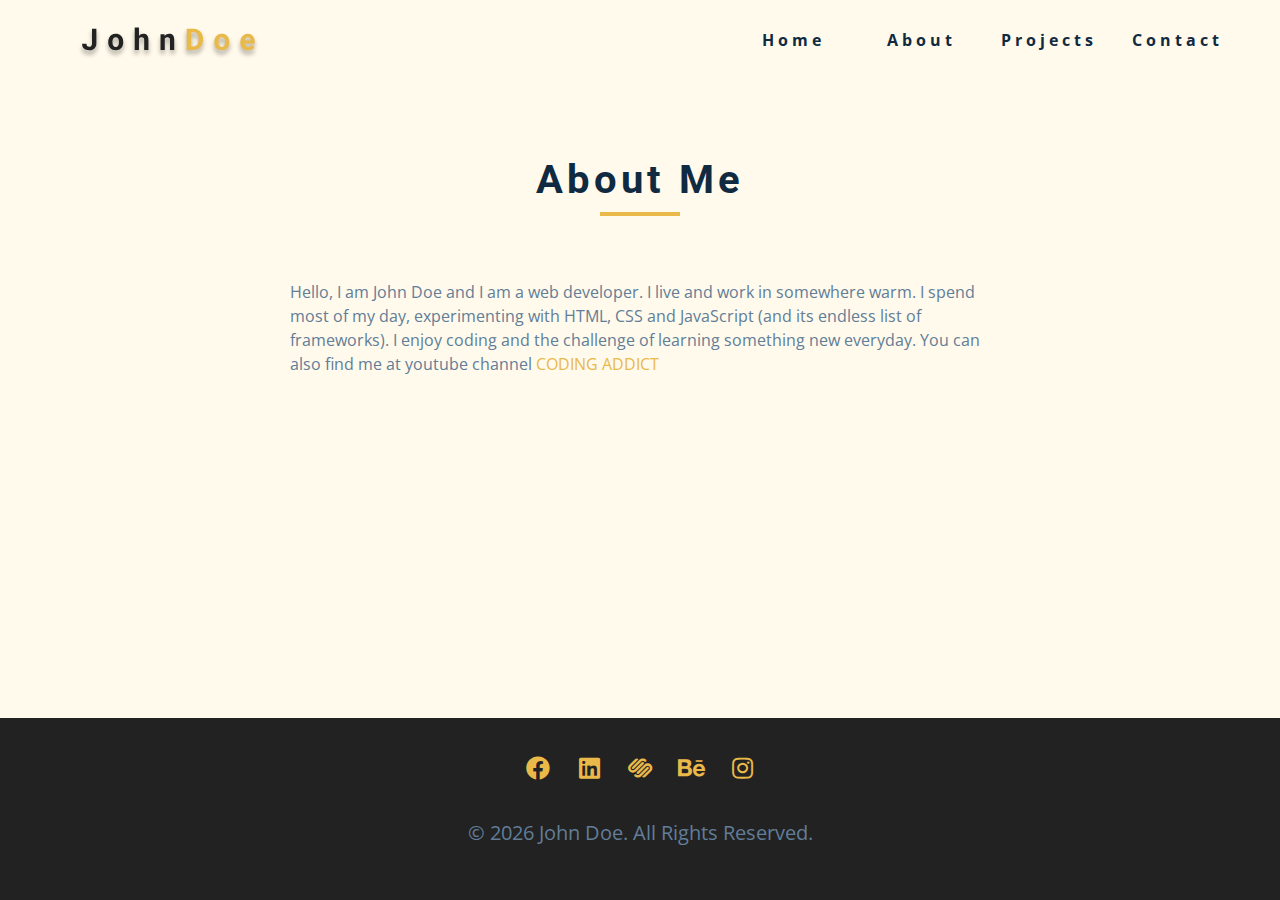
<file: about.html>
<!DOCTYPE html>
<html lang="en">

<head>
  <meta charset="UTF-8" />
  <meta name="viewport" content="width=device-width, initial-scale=1.0" />
  <title>John Doe || About</title>
  <link rel="stylesheet" href="./fontawesome-free-5.12.1-web/css/all.min.css" />
  <!-- css -->
  <link rel="stylesheet" href="./css/styles.css" />
</head>

<body>
  <!-- navbar -->
  <nav class="navbar" id="nav">
    <div class="navCenter">
      <!-- nav header -->
      <div class="navHeader">
        <img src="./images/logo.svg" class="navLogo" alt="" />
        <button class="navToggle" id="navToggle">
          <i class="fas fa-bars"></i>
        </button>
      </div>
      <!-- nav links -->
      <ul class="navLinks">
        <li><a href="index.html">home</a></li>
        <li><a href="about.html">about</a></li>
        <li><a href="projects.html">projects</a></li>
        <li><a href="contact.html">contact</a></li>
      </ul>
    </div>
  </nav>
  <!-- end of navbar -->
  <!-- sidebar -->
  <aside class="sidebar" id="sidebar">
    <div>
      <button id="close-btn" class="close-btn">
        <i class="fas fa-times"></i>
      </button>
      <ul class="sidebarLinks">
        <li><a href="index.html">home</a></li>
        <li><a href="about.html">about</a></li>
        <li><a href="projects.html">projects</a></li>
        <li><a href="contact.html">contact</a></li>
      </ul>
      <ul class="socialIcons">
        <!-- single item -->
        <li>
          <a href="https://www.twitter.com" class="socialIcon">
            <i class="fab fa-facebook"></i>
          </a>
        </li>
        <!-- end of single item -->
        <!-- single item -->
        <li>
          <a href="https://www.twitter.com" class="socialIcon">
            <i class="fab fa-linkedin"></i>
          </a>
        </li>
        <!-- end of single item -->
        <!-- single item -->
        <li>
          <a href="https://www.twitter.com" class="socialIcon">
            <i class="fab fa-squarespace"></i>
          </a>
        </li>
        <!-- end of single item -->
        <!-- single item -->
        <li>
          <a href="https://www.twitter.com" class="socialIcon">
            <i class="fab fa-behance"></i>
          </a>
        </li>
        <!-- end of single item -->
        <!-- single item -->
        <li>
          <a href="https://www.twitter.com" class="socialIcon">
            <i class="fab fa-instagram"></i>
          </a>
        </li>
        <!-- end of single item -->
      </ul>
    </div>
  </aside>
  <!-- end of sidebar -->

  <section class="section single-page">
    <div class="sectionTitle">
      <h2>about me</h2>
      <div class="underline"></div>
    </div>
    <div class="sectionCenter page-info">
      <!-- about page -->
      <p>
        Hello, I am John Doe and I am a web developer. I live and work in
        somewhere warm. I spend most of my day, experimenting with HTML, CSS and
        JavaScript (and its endless list of frameworks). I enjoy coding and the
        challenge of learning something new everyday. You can also find me at youtube
        channel
        <a href="https://www.youtube.com/channel/UCMZFwxv5l-XtKi693qMJptA">coding addict</a>
      </p>

    </div>
  </section>

  <!-- footer -->
  <footer class="footer">
    <ul class="socialIcons">
      <!-- single item -->
      <li>
        <a href="https://www.twitter.com" class="socialIcon">
          <i class="fab fa-facebook"></i>
        </a>
      </li>
      <!-- end of single item -->
      <!-- single item -->
      <li>
        <a href="https://www.twitter.com" class="socialIcon">
          <i class="fab fa-linkedin"></i>
        </a>
      </li>
      <!-- end of single item -->
      <!-- single item -->
      <li>
        <a href="https://www.twitter.com" class="socialIcon">
          <i class="fab fa-squarespace"></i>
        </a>
      </li>
      <!-- end of single item -->
      <!-- single item -->
      <li>
        <a href="https://www.twitter.com" class="socialIcon">
          <i class="fab fa-behance"></i>
        </a>
      </li>
      <!-- end of single item -->
      <!-- single item -->
      <li>
        <a href="https://www.twitter.com" class="socialIcon">
          <i class="fab fa-instagram"></i>
        </a>
      </li>
      <!-- end of single item -->
    </ul>

    <p>&copy; <span id="date"></span> John Doe. All rights reserved.</p>
  </footer>
  <script src="./js/app.js"></script>
</body>

</html>
</file>
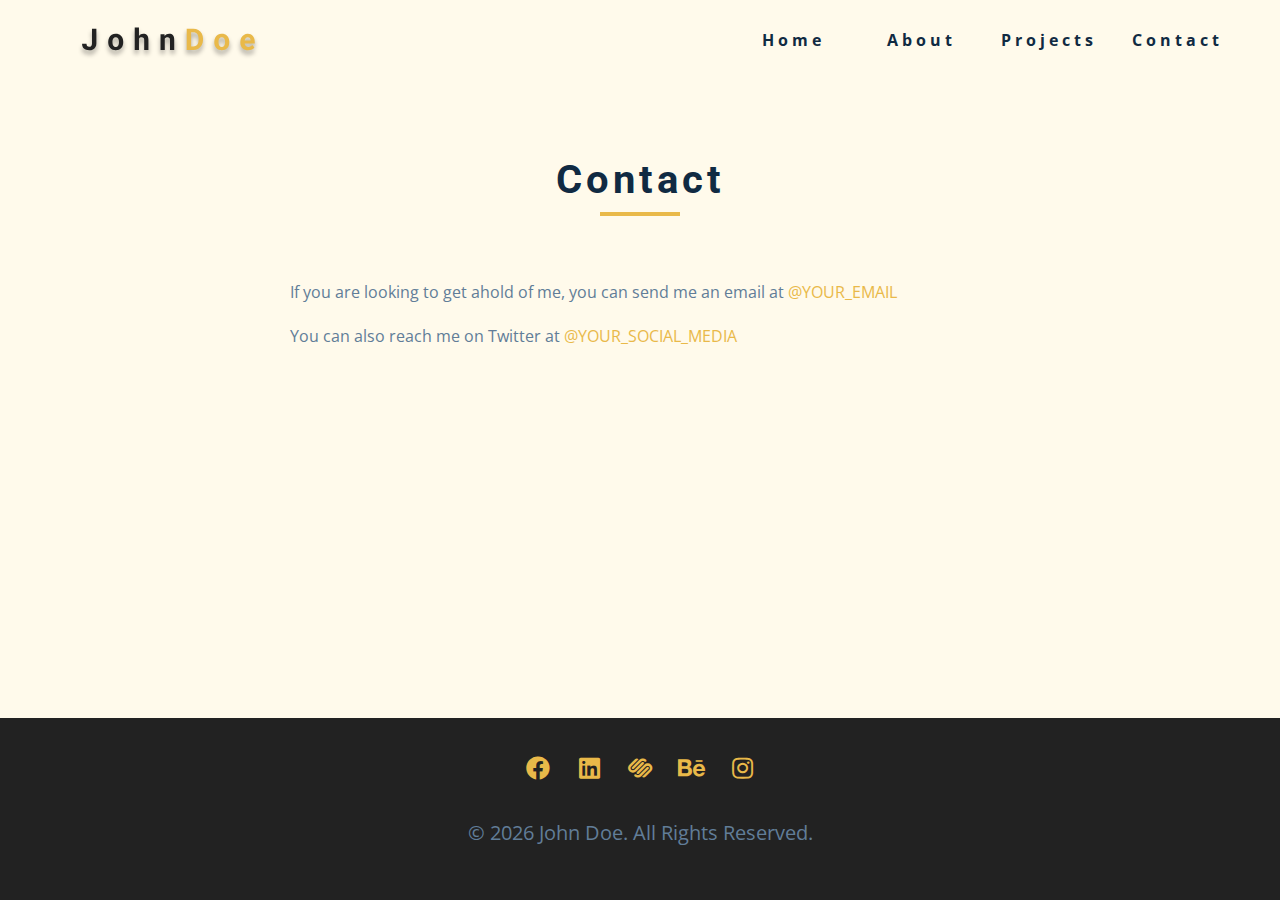
<file: contact.html>
<!DOCTYPE html>
<html lang="en">

<head>
  <meta charset="UTF-8" />
  <meta name="viewport" content="width=device-width, initial-scale=1.0" />
  <title>John Doe || Contact</title>
  <link rel="stylesheet" href="./fontawesome-free-5.12.1-web/css/all.min.css" />
  <!-- css -->
  <link rel="stylesheet" href="./css/styles.css" />
</head>

<body>
  <!-- navbar -->
  <nav class="navbar" id="nav">
    <div class="navCenter">
      <!-- nav header -->
      <div class="navHeader">
        <img src="./images/logo.svg" class="navLogo" alt="" />
        <button class="navToggle" id="navToggle">
          <i class="fas fa-bars"></i>
        </button>
      </div>
      <!-- nav links -->
      <ul class="navLinks">
        <li><a href="index.html">home</a></li>
        <li><a href="about.html">about</a></li>
        <li><a href="projects.html">projects</a></li>
        <li><a href="contact.html">contact</a></li>
      </ul>
    </div>
  </nav>
  <!-- end of navbar -->
  <!-- sidebar -->
  <aside class="sidebar" id="sidebar">
    <div>
      <button id="close-btn" class="close-btn">
        <i class="fas fa-times"></i>
      </button>
      <ul class="sidebarLinks">
        <li><a href="index.html">home</a></li>
        <li><a href="about.html">about</a></li>
        <li><a href="projects.html">projects</a></li>
        <li><a href="contact.html">contact</a></li>
      </ul>
      <ul class="socialIcons">
        <!-- single item -->
        <li>
          <a href="https://www.twitter.com" class="socialIcon">
            <i class="fab fa-facebook"></i>
          </a>
        </li>
        <!-- end of single item -->
        <!-- single item -->
        <li>
          <a href="https://www.twitter.com" class="socialIcon">
            <i class="fab fa-linkedin"></i>
          </a>
        </li>
        <!-- end of single item -->
        <!-- single item -->
        <li>
          <a href="https://www.twitter.com" class="socialIcon">
            <i class="fab fa-squarespace"></i>
          </a>
        </li>
        <!-- end of single item -->
        <!-- single item -->
        <li>
          <a href="https://www.twitter.com" class="socialIcon">
            <i class="fab fa-behance"></i>
          </a>
        </li>
        <!-- end of single item -->
        <!-- single item -->
        <li>
          <a href="https://www.twitter.com" class="socialIcon">
            <i class="fab fa-instagram"></i>
          </a>
        </li>
        <!-- end of single item -->
      </ul>
    </div>
  </aside>
  <!-- end of sidebar -->

  <section class="section single-page">
    <div class="sectionTitle">
      <h2>contact</h2>
      <div class="underline"></div>
    </div>
    <div class="sectionCenter page-info">
      <!-- contact page-->
      <p>
        If you are looking to get ahold of me, you can send me an email at
        <a href="mailto:email@email.com">@your_email</a>
      </p>
      <p>
        You can also reach me on Twitter at
        <a href="https://www.twitter.com">@your_social_media </a>
      </p>

    </div>
  </section>

  <!-- footer -->
  <footer class="footer">
    <ul class="socialIcons">
      <!-- single item -->
      <li>
        <a href="https://www.twitter.com" class="socialIcon">
          <i class="fab fa-facebook"></i>
        </a>
      </li>
      <!-- end of single item -->
      <!-- single item -->
      <li>
        <a href="https://www.twitter.com" class="socialIcon">
          <i class="fab fa-linkedin"></i>
        </a>
      </li>
      <!-- end of single item -->
      <!-- single item -->
      <li>
        <a href="https://www.twitter.com" class="socialIcon">
          <i class="fab fa-squarespace"></i>
        </a>
      </li>
      <!-- end of single item -->
      <!-- single item -->
      <li>
        <a href="https://www.twitter.com" class="socialIcon">
          <i class="fab fa-behance"></i>
        </a>
      </li>
      <!-- end of single item -->
      <!-- single item -->
      <li>
        <a href="https://www.twitter.com" class="socialIcon">
          <i class="fab fa-instagram"></i>
        </a>
      </li>
      <!-- end of single item -->
    </ul>

    <p>&copy; <span id="date"></span> John Doe. All rights reserved.</p>
  </footer>
  <script src="./js/app.js"></script>
</body>

</html>
</file>
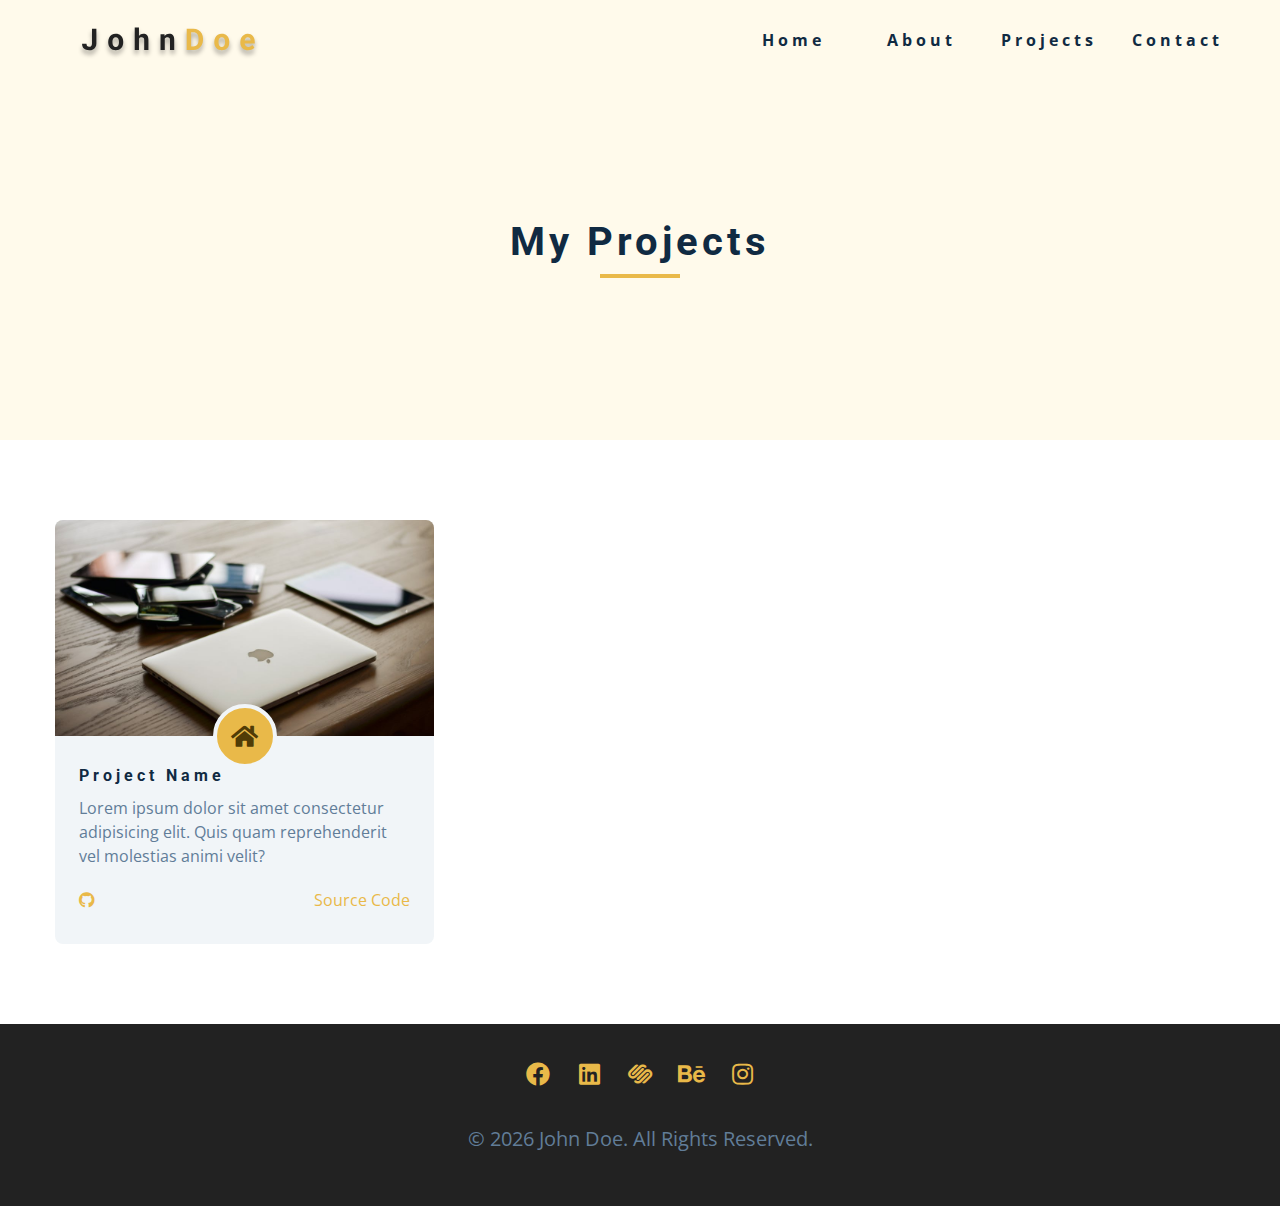
<file: projects.html>
<!DOCTYPE html>
<html lang="en">
  <head>
    <meta charset="UTF-8" />
    <meta name="viewport" content="width=device-width, initial-scale=1.0" />
    <title>John Doe || Projects</title>
    <link
      rel="stylesheet"
      href="./fontawesome-free-5.12.1-web/css/all.min.css"
    />
    <!-- css -->
    <link rel="stylesheet" href="./css/styles.css" />
  </head>

  <body>
    <!-- navbar -->
    <nav class="navbar" id="nav">
      <div class="navCenter">
        <!-- nav header -->
        <div class="navHeader">
          <img src="./images/logo.svg" class="navLogo" alt="" />
          <button class="navToggle" id="navToggle">
            <i class="fas fa-bars"></i>
          </button>
        </div>
        <!-- nav links -->
        <ul class="navLinks">
          <li><a href="index.html">home</a></li>
          <li><a href="about.html">about</a></li>
          <li><a href="projects.html">projects</a></li>
          <li><a href="contact.html">contact</a></li>
        </ul>
      </div>
    </nav>
    <!-- end of navbar -->
    <!-- sidebar -->
    <aside class="sidebar" id="sidebar">
      <div>
        <button id="close-btn" class="close-btn">
          <i class="fas fa-times"></i>
        </button>
        <ul class="sidebarLinks">
          <li><a href="index.html">home</a></li>
          <li><a href="about.html">about</a></li>
          <li><a href="projects.html">projects</a></li>
          <li><a href="contact.html">contact</a></li>
        </ul>
        <ul class="socialIcons">
          <!-- single item -->
          <li>
            <a href="https://www.twitter.com" class="socialIcon">
              <i class="fab fa-facebook"></i>
            </a>
          </li>
          <!-- end of single item -->
          <!-- single item -->
          <li>
            <a href="https://www.twitter.com" class="socialIcon">
              <i class="fab fa-linkedin"></i>
            </a>
          </li>
          <!-- end of single item -->
          <!-- single item -->
          <li>
            <a href="https://www.twitter.com" class="socialIcon">
              <i class="fab fa-squarespace"></i>
            </a>
          </li>
          <!-- end of single item -->
          <!-- single item -->
          <li>
            <a href="https://www.twitter.com" class="socialIcon">
              <i class="fab fa-behance"></i>
            </a>
          </li>
          <!-- end of single item -->
          <!-- single item -->
          <li>
            <a href="https://www.twitter.com" class="socialIcon">
              <i class="fab fa-instagram"></i>
            </a>
          </li>
          <!-- end of single item -->
        </ul>
      </div>
    </aside>
    <!-- end of sidebar -->

<header class="projectsHero">
  <div class="sectionTitle">
    <h2>my projects</h2>
    <div class="underline"></div>
  </div>
</header>
    <section class="section">
      <div class="sectionCenter projectsPageCenter">
        <!-- project -->
        <article class="singleProject">
          <div class="projectContainer">
            <img src="./images/project-1.jpeg" alt="prj">
            <a href="#" class="projectIcon">
              <i class="fas fa-home"></i>
            </a>
          </div>
          <div class="projectDetails">
            <h4>project name</h4>
            <p>Lorem ipsum dolor sit amet consectetur adipisicing elit. Quis quam reprehenderit vel molestias animi velit?</p>
            <div class="projectFooter">
              <span>
                <i class="fab fa-github"></i>
              </span>
              <a href="https://www.github.com">source code</a>
            </div>
          </div>
        </article>
      </div>
    </section>

    <!-- footer -->
    <footer class="footer">
      <ul class="socialIcons">
        <!-- single item -->
        <li>
          <a href="https://www.twitter.com" class="socialIcon">
            <i class="fab fa-facebook"></i>
          </a>
        </li>
        <!-- end of single item -->
        <!-- single item -->
        <li>
          <a href="https://www.twitter.com" class="socialIcon">
            <i class="fab fa-linkedin"></i>
          </a>
        </li>
        <!-- end of single item -->
        <!-- single item -->
        <li>
          <a href="https://www.twitter.com" class="socialIcon">
            <i class="fab fa-squarespace"></i>
          </a>
        </li>
        <!-- end of single item -->
        <!-- single item -->
        <li>
          <a href="https://www.twitter.com" class="socialIcon">
            <i class="fab fa-behance"></i>
          </a>
        </li>
        <!-- end of single item -->
        <!-- single item -->
        <li>
          <a href="https://www.twitter.com" class="socialIcon">
            <i class="fab fa-instagram"></i>
          </a>
        </li>
        <!-- end of single item -->
      </ul>

      <p>&copy; <span id="date"></span> John Doe. All rights reserved.</p>
    </footer>
    <script src="./js/app.js"></script>
  </body>
</html>
</file>
<file: css/styles.css>
/*
=============== 
Fonts
===============
*/
@import url("https://fonts.googleapis.com/css?family=Open+Sans|Roboto:400,700&display=swap");

/*
=============== 
Variables
===============
*/

:root {
  /* dark shades of primary color*/
  --clr-primary-1: hsl(43, 86%, 17%);
  --clr-primary-2: hsl(43, 77%, 27%);
  --clr-primary-3: hsl(43, 72%, 37%);
  --clr-primary-4: hsl(42, 63%, 48%);
  /* primary/main color */
  --clr-primary-5: hsl(42, 78%, 60%);
  /* lighter shades of primary color */
  --clr-primary-6: hsl(43, 89%, 70%);
  --clr-primary-7: hsl(43, 90%, 76%);
  --clr-primary-8: hsl(45, 86%, 81%);
  --clr-primary-9: hsl(45, 90%, 88%);
  --clr-primary-10: hsl(45, 100%, 96%);
  /* darkest grey - used for headings */
  --clr-grey-1: hsl(209, 61%, 16%);
  --clr-grey-2: hsl(211, 39%, 23%);
  --clr-grey-3: hsl(209, 34%, 30%);
  --clr-grey-4: hsl(209, 28%, 39%);
  /* grey used for paragraphs */
  --clr-grey-5: hsl(210, 22%, 49%);
  --clr-grey-6: hsl(209, 23%, 60%);
  --clr-grey-7: hsl(211, 27%, 70%);
  --clr-grey-8: hsl(210, 31%, 80%);
  --clr-grey-9: hsl(212, 33%, 89%);
  --clr-grey-10: hsl(210, 36%, 96%);
  --clr-white: #fff;
  --ff-primary: "Roboto", sans-serif;
  --ff-secondary: "Open Sans", sans-serif;
  --transition: all 0.3s linear;
  --spacing: 0.25rem;
  --radius: 0.5rem;
  --light-shadow: 0 5px 15px rgba(0, 0, 0, 0.1);
  --dark-shadow: 0 5px 15px rgba(0, 0, 0, 0.2);
  --max-width: 1170px;
}

/*
=============== 
Global Styles
===============
*/

*,
::after,
::before {
  margin: 0;
  padding: 0;
  box-sizing: border-box;
}

body {
  font-family: var(--ff-secondary);
  background: var(--clr-white);
  color: var(--clr-grey-1);
  line-height: 1.5;
  font-size: 0.875rem;
}

ul {
  list-style-type: none;
}

a {
  text-decoration: none;
}

img:not(.navLogo) {
  width: 100%;
  display: block;
}

h1,
h2,
h3,
h4 {
  letter-spacing: var(--spacing);
  text-transform: capitalize;
  line-height: 1.25;
  margin-bottom: 0.75rem;
  font-family: var(--ff-primary);
}

h1 {
  font-size: 3rem;
}

h2 {
  font-size: 2rem;
}

h3 {
  font-size: 1.25rem;
}

h4 {
  font-size: 0.875rem;
}

p {
  margin-bottom: 1.25rem;
  color: var(--clr-grey-5);
}

@media screen and (min-width: 800px) {
  h1 {
    font-size: 4rem;
  }

  h2 {
    font-size: 2.5rem;
  }

  h3 {
    font-size: 1.75rem;
  }

  h4 {
    font-size: 1rem;
  }

  body {
    font-size: 1rem;
  }

  h1,
  h2,
  h3,
  h4 {
    line-height: 1;
  }
}

/*  global classes */

.btn {
  text-transform: uppercase;
  background: var(--clr-primary-5);
  color: var(--clr-primary-1);
  padding: 0.375rem 0.75rem;
  letter-spacing: var(--spacing);
  display: inline-block;
  font-weight: 700;
  transition: var(--transition);
  font-size: 0.875rem;
  border: 2px solid transparent;
  cursor: pointer;
  box-shadow: 0 1px 3px rgba(0, 0, 0, 0.2);
  border-radius: var(--radius);
}

.btn:hover {
  color: var(--clr-primary-1);
  background: var(--clr-primary-7);
}

/* section */
.section {
  padding: 5rem 0;
}

.sectionCenter {
  width: 90vw;
  margin: 0 auto;
  max-width: 1170px;
}

@media screen and (min-width: 992px) {
  .sectionCenter {
    width: 95vw;
  }
}

.underline {
  width: 5rem;
  height: 0.25rem;
  margin-bottom: 1.25rem;
  background: var(--clr-primary-5);
  margin-left: auto;
  margin-right: auto;
}

.sectionTitle {
  margin-bottom: 4rem;
  text-align: center;
}

.bg-grey {
  background: var(--clr-grey-10);
}

/*
=============== 
Navbar
===============
*/

.navLinks {
  display: none;
}

.navbar {
  height: 5rem;
  padding: 1rem;
  display: grid;
  align-items: center;
  transition: var(--transition);
}

.navCenter {
  width: 100%;
  max-width: 1170px;
  margin: 0 auto;
}

.navHeader {
  display: grid;
  grid-template-columns: auto 1fr;
  align-items: center;
}

.navToggle {
  background: transparent;
  border: transparent;
  font-size: 1.75rem;
  color: var(--clr-primary-5);
  justify-self: end;
  cursor: pointer;
}

@media screen and (min-width: 648px) {
  .navToggle {
    display: none;
  }

  .navbar {
    background: var(--clr-primary-10);
  }

  .navLinks {
    display: grid;
    grid-template-columns: repeat(4, 1fr);
    justify-items: center;
    -moz-column-gap: 2rem;
         column-gap: 2rem;
    justify-self: end;
  }

  .navLinks a {
    letter-spacing: var(--spacing);
    text-transform: capitalize;
    color: var(--clr-grey-1);
    transition: var(--transition);
    font-weight: bold;
  }

  .navLinks a:hover {
    color: var(--clr-primary-5);
  }

  .navCenter {
    display: grid;
    grid-template-columns: auto 1fr;
    align-items: center;
  }
}

.navbarFixed {
  position: fixed;
  top: 0;
  left: 0;
  width: 100%;
  background: var(--clr-white);
  z-index: 2;
  box-shadow: var(--light-shadow);
}

/*
=============== 
Sidebar
===============
*/

.sidebar {
  position: fixed;
  top: 0;
  left: 0;
  width: 100%;
  height: 100%;
  z-index: 4;
  background: var(--clr-grey-10);
  display: grid;
  place-items: center;
  transition: var(--transition);
  transform: translateX(-100%);
}

.show-sidebar {
  transform: translateX(0);
}

.sidebarLinks {
  text-align: center;
}

.sidebarLinks a {
  font-size: 2rem;
  text-transform: capitalize;
  transition: var(--transition);
  color: var(--clr-grey-5);
  letter-spacing: var(--spacing);
  display: inline-block;
  margin-bottom: 1.5rem;
}

.sidebarLinks a:hover {
  color: var(--clr-primary-5);
}

.socialIcons {
  margin-top: 2rem;
  display: grid;
  grid-template-columns: repeat(5, 1fr);
  place-items: center;
  -moz-column-gap: 1.5rem;
       column-gap: 1.5rem;
}

.socialIcons a {
  font-size: 1.5rem;
  color: var(--clr-grey-1);
  transition: var(--transition);
}

.socialIcons a:hover {
  color: var(--clr-primary-5);
}

.close-btn {
  background: transparent;
  border: transparent;
  font-size: 2rem;
  transition: var(--transition);
  position: absolute;
  top: 1rem;
  right: 1rem;
  cursor: pointer;
  color: #bb2525;
}

.close-btn:hover {
  color: #e66b6b;
}

/*
=============== 
Hero
===============
*/

.hero .underline {
  margin-bottom: 0.5rem;
  margin-left: 0;
}

.heroImg {
  display: none;
}

.hero {
  background: var(--clr-primary-10);
}

.heroCenter {
  min-height: calc(100vh - 5rem);
  display: grid;
  place-items: center;
}

.heroInfo h4 {
  color: var(--clr-grey-5);
}

.heroIcons {
  justify-items: start;
}

.heroBtn {
  margin-top: 1.25rem;
}

@media screen and (min-width:992px) {
  .heroImg {
    display: block;
    position: relative;
  }

  .heroCenter {
    display: grid;
    grid-template-columns: 1fr 1fr;
  }

  .heroImg::before,
  .aboutImg::before {
    content: "";
    position: absolute;
    width: 100%;
    height: 100%;
    border: 0.25rem solid var(--clr-primary-5);
    border-radius: var(--radius);
    left: 2rem;
    top: 2rem;
  }
}

.heroPhoto {
  max-width: 25rem;
  max-height: 30rem;
  -o-object-fit: cover;
     object-fit: cover;
  border-radius: var(--radius);
  position: relative;
}


/*
=============== 
About
===============
*/

.aboutTitle {
  text-align: left;
  margin-bottom: 2rem;
}

.aboutTitle .underline {
  margin-left: 0;
}

.aboutCenter {
  display: grid;
  gap: 3rem 2rem;
}

.aboutImg {
  justify-self: center;
}

@media screen and (min-width:992px) {
  .aboutCenter {
    display: grid;
    grid-template-columns: 1fr 1fr;
  }

  .aboutImg {
    position: relative;
  }

  .aboutImg::before {
    left: -2rem;
  }

  .aboutInfo {
    align-self: center;
  }
}



/*
=============== 
Services
===============
*/
/* small screen layout setup */
.service {
  background: var(--clr-white);
  padding: 3rem 1.5rem;
  margin-bottom: 2rem;
  border-radius: var(--radius);
  text-align: center;
  transition: var(--transition);
}

.serviceIcon {
  font-size: 2rem;
  margin-bottom: 1.5rem;
}

.service .underline {
  width: 3rem;
  height: 0.12rem;
  transition: var(--transition);
}

.service p {
  transition: var(--transition);
}

.service:hover {
  background: var(--clr-primary-5);
  color: var(--clr-white);
}

.service:hover p {
  color: var(--clr-white);
}

.service:hover .underline {
  background: var(--clr-white);
}

@media screen and (min-width:676px) {
  .servicesCenter {
    display: grid;
    grid-template-columns: 1fr 1fr;
    -moz-column-gap: 2rem;
         column-gap: 2rem;
  }
}

@media screen and (min-width:992px) {
  .servicesCenter {
    grid-template-columns: 1fr 1fr 1fr;
  }
}

/*
=============== 
Projects
===============
*/

.projectsText {
  width: 85vw;
  max-width: 30rem;
  margin: 0 auto;
}

.project {
  position: relative;
  background: var(--clr-primary-5);
  border-radius: var(--radius);
  margin-bottom: 2rem;
}

.projectInfo {
  text-align: center;
  color: var(--clr-white);
  position: absolute;
  top: 50%;
  left: 50%;
  transform: translate(-50%, -50%);
  transition: var(--transition);
  opacity: 0;
}

.projectInfo p {
  text-transform: capitalize;
  color: var(--clr-white);
}

.project:hover .projectInfo {
  opacity: 1;
}

.projectImg {
  transition: var(--transition);
  border-radius: var(--radius);
  height: 15rem;
  -o-object-fit: cover;
     object-fit: cover;
}

.project:hover .projectImg {
  opacity: 0.1;
}

.project::after {
  content: "";
  position: absolute;
  top: 0;
  left: 0;
  width: 100%;
  height: 100%;
  border: 0.25rem solid var(--clr-white);
  border-radius: var(--radius);
  transition: var(--transition);
  opacity: 0;
}

.project:hover::after {
  opacity: 1;
  transform: scale(0.9);
}

@media screen and (min-width:680px) {
  .projectCenter {
    display: grid;
    grid-template-columns: 1fr 1fr;
    -moz-column-gap: 2rem;
         column-gap: 2rem;
  }
}

@media screen and (min-width:992px) {
  .projectCenter {
    grid-template-columns: 1fr 1fr 1fr;
  }
}

@media screen and (min-width:1170px){
  .projectCenter{
    grid-template-rows: repeat(2, 200px);
    row-gap: 1rem;
    grid-template-areas: 
    "a b b"
    "a c d"
    ;
  }

  .projectImg{
    height: 100%;
  }
  .project{
    height: 100%;
  }
  .project1{
    grid-area: b;
  }
  .project2{
    grid-area: a;
  }
  .project3{
    grid-area: c;
  }
  .project4{
    grid-area: d;
  }
}

/*
=============== 
Connect
===============
*/

.connect{
  min-height: 40vh;
  position: relative;
  padding: 10rem 0 10rem 0;
  margin: 5rem 0;
  display: grid;
  place-items: center;
}

.videoContainer{
  position: absolute;
  top: 0;
  left: 0;
  width: 100%;
  height: 100%;
  -o-object-fit: cover;
     object-fit: cover;
  z-index: -2;
}

.connect::after{
  content: "";
  position: absolute;
  top: 0;
  left: 0;
  width: 100%;
  height: 100%;
  background: var(--clr-white);
  opacity: 0.7;
  z-index: -1;
}

.videoBanner .sectionTitle{
  margin-bottom: 2rem;
}

.videoText{
  max-width: 30rem;
}

.videoBanner{
  background: var(--clr-primary-10);
  padding: 3rem 5rem 12rem 5rem;
  text-align: center;
  -webkit-clip-path: polygon(0% 0%, 100% 0%, 100% 75%, 75% 75%, 75% 100%, 50% 75%, 0% 75%);
          clip-path: polygon(0% 0%, 100% 0%, 100% 75%, 75% 75%, 75% 100%, 50% 75%, 0% 75%);
}

/*
=============== 
Skills
===============
*/

@media screen and (min-width:768px){
  .skillsCenter{
    display: grid;
    grid-template-columns: 1fr 1fr;
    -moz-column-gap: 2rem;
         column-gap: 2rem;
  }
}

.skills{
  background: var(--clr-primary-9);
}

.skills h3{
  margin: 1.5rem 0;
  color: var(--clr-primary-1);
}

.skill{
  margin-bottom: 1.25rem;
}

.skill p{
  margin-bottom: 0.5rem;
  text-transform: capitalize;
  color: var(--clr-primary-1);
}

.skillContainer{
  background: var(--clr-white);
  height: 1rem;
  width: 100%;
  border-radius: var(--radius);
  position: relative;
}

.skillValue{
  position: absolute;
  top: 0;
  left: 0;
  background: var(--clr-primary-5);
  height: 100%;
  width: 50%;
  border-radius: var(--radius);
}

.value70{
  width: 70%;
}
.value80{
  width: 80%;
}

.skillText{
  position: absolute;
  top: -2rem;
  left: 50%;
  transform: translateX(-50%);
}

.skillText70{
  left: 70%;
}

.skillText80{
  left: 80%;
}
/*
=============== 
Timeline
===============
*/

.timelineCenter{
  width: 80vw;
  max-width: 35rem;
}

.timelineItem{
  border-top: 2px dashed var(--clr-primary-5);
  margin: 0;
  padding: 4rem 2rem;
  position: relative;
}

.timeline p{
  margin-bottom: 0;
}

.timelineItem:nth-child(even){
  border-left: 2px dashed var(--clr-primary-5);
  border-top-left-radius: 1rem;
  border-bottom-left-radius: 1rem;
  margin-right: 1rem;
  padding-right: 0;
}
.timelineItem:nth-child(odd){
  border-right: 2px dashed var(--clr-primary-5);
  border-top-right-radius: 1rem;
  border-bottom-right-radius: 1rem;
  margin-left: 1rem;
  padding-left: 0;
}

.timelineItem:first-child{
  border-top: 0;
  border-top-right-radius: 0;
}
.timelineItem:last-child{
  border-bottom-left-radius: 0;
}

.number{
  position: absolute;
  top: 50%;
  transform: translate(-50%, -50%);
  margin-bottom: 0;
  background: var(--clr-primary-5);
  width: 2rem;
  height: 2rem;
  border-radius: 50%;
  display: grid;
  place-items: center;
  font-weight: bold;
}

.timelineItem:nth-child(even) .number{
  left: 0;
}
.timelineItem:nth-child(odd) .number{
  right: 0;
  transform: translateX(50%);
}

/*
=============== 
Blog
===============
*/

.blog{
  background: var(--clr-grey-10);
}

.card{
  height: 27rem;
  position: relative;
  perspective: 1500px;
}

.cardSide{
  -webkit-backface-visibility: hidden;
          backface-visibility: hidden;
  transition: all 2s linear;
  position: absolute;
  top: 0;
  left: 0;
  width: 100%;
  height: 100%;
  border-radius: var(--radius);
}

.cardFront{
  background: var(--clr-white);
}

.cardBack{
  background: var(--clr-primary-10);
  transform: rotateY(180deg);
  display: grid;
  place-items: center;
}

.card:hover .cardFront{
  transform: rotateY(-180deg);
}
.card:hover .cardBack{
  transform: rotateY(0);
}

.cardFront img{
  height: 13rem;
  -o-object-fit: cover;
     object-fit: cover;
  border-top-left-radius: var(--radius);
  border-top-right-radius: var(--radius);
}

.cardInfo{
  padding: 1rem 1.5rem;
}

.cardFooter{
  display: grid;
  grid-template-columns: auto 1fr;
  align-items: center;
}

.cardFooter p{
  margin-bottom: 0;
  text-transform: uppercase;
  justify-self: end;
  color: var(--clr-primary-5);
  font-size: 0.85rem;
}

.cardFooter img{
  width: 2rem;
  height: 2rem;
  -o-object-fit: cover;
     object-fit: cover;
  border-radius: 50%;
}

.blogCenter{
  display: grid;
  grid-template-columns: repeat(auto-fill, minmax(330px,1fr));
  gap: 3rem 1rem;
}

/*
=============== 
Footer
===============
*/

.footer{
  padding-bottom: 2rem;
  background: #222;
  display: grid;
  place-items: center;
}

.footer .socialIcons{
  margin-bottom: 2rem;
}

.footer .socialIcon{
  color: var(--clr-primary-5);
}
.footer .socialIcon:hover{
  color: var(--clr-primary-10);
}

.footer p{
  font-size: 1.25rem;
  text-transform: capitalize;
}
/*
=============== 
Single Page
===============
*/

.single-page{
  background: var(--clr-primary-10);
  min-height: calc(100vh - 5rem - 182px);
}

.page-info{
  max-width: 700px;
}

.page-info a{
  text-transform: uppercase;
  color: var(--clr-primary-5);
  transition: var(--transition);
}

.page-info a:hover{
  color: var(--clr-primary-1);
}
/*
=============== 
Products Page
===============
*/

.projectsHero{
  height: 40vh;
  background: var(--clr-primary-10);
  display: grid;
  place-items: center;
}

.projectsHero .sectionTitle{
  margin-bottom: 0;
}

.singleProject{
  background: var(--clr-grey-10);
  border-radius: var(--radius);
}

.projectContainer img{
  border-top-right-radius: var(--radius);
  border-top-left-radius: var(--radius);
}

.projectContainer{
  position: relative;
}

.projectIcon{
  position: absolute;
  font-size: 1.5rem;
  bottom: 0;
  left: 50%;
  transform: translate(-50%, 50%);
  width: 4rem;
  height: 4rem;
  display: grid;
  place-items: center;
  background: var(--clr-primary-5);
  border-radius: 50%;
  color: var(--clr-primary-1);
  border: 0.25rem solid var(--clr-grey-10);
}

.projectDetails{
  padding: 2rem 1.5rem;
}

.projectFooter{
  display: grid;
  grid-template-columns: 1fr 1fr;
  color: var(--clr-primary-5);
}

.projectFooter a{
  color: var(--clr-primary-5);
  text-transform: capitalize;
  transition: var(--transition);
  justify-self: end;
}

.projectFooter a:hover{
  color: var(--clr-primary-1);
}

.projectsPageCenter{
  display: grid;
  grid-template-columns: repeat(auto-fill, minmax(300px,1fr));
  gap: 3rem 1rem;
}
</file>
